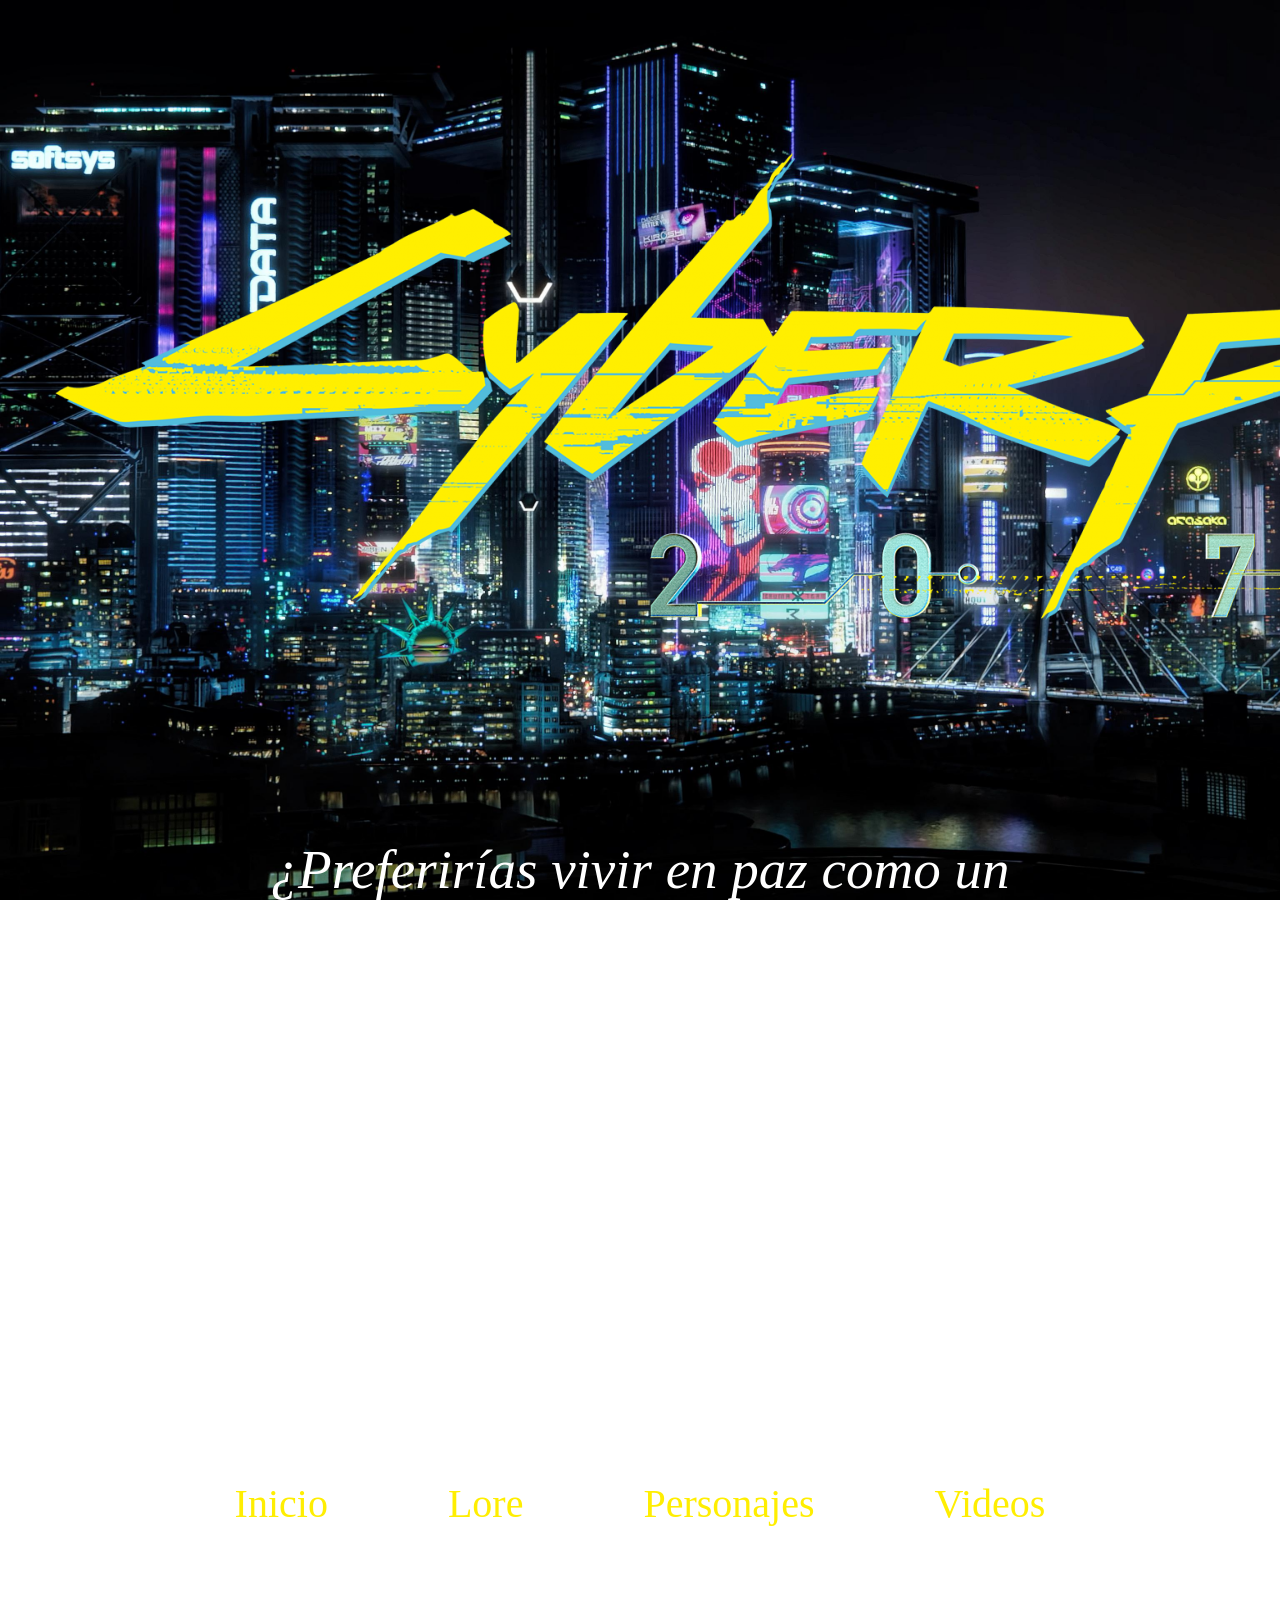
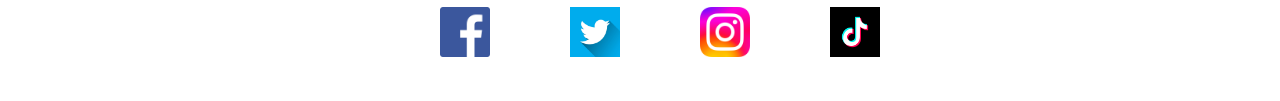
<file: index.html>
<!DOCTYPE html>
<html lang="en">
<head>
    <meta charset="UTF-8">
    <meta name="viewport" content="width=device-width, initial-scale=1.0">
    <link rel="stylesheet" href="estilos.css">
    <title>Cyberpunk 2077</title>
</head>
<body>
    <div clas>
        <header class="cabecera1">
            <div id="logoprincipal">
                <img src="pngegg.png">
            </div>
            <div class="fraseini">
                <p id="fraseinicial">¿Preferirías vivir en paz como un Don Nadie, morir maduro, viejo y con un ligero olor a orina? ¿O caer para siempre en un resplandor de gloria, oliendo a Channel y sin llegar a los treinta? 
                    Por que tienes que recordar que en Night City no exiten los finales felices.
                </p>
            </div>
            <nav id="menulista">
                <ul>
                    <li><a href="index.html">Inicio</a></li>
                    <li><a href="lore.html">Lore</a></li>
                    <li><a href="personajes.html">Personajes</a></li>
                    <li><a href="videos.html">Videos</a></li>
                </ul>
            </nav>
        </header>

        <footer>
            <div class="social-icons">
                <a href="www.Facebook.com"><img src="Facebook_logo_(square).png" alt="Facebook"></a>
                <a href="www.X.com"><img src="twitter-2672572_1280.webp" alt="Twitter"></a>
                <a href="www.instagram.com"><img src="Instagram_logo_2022.svg.webp" alt="Instagram"></a>
                <a href="www.tiktok.com"><img src="tiktok-6338429_960_720.webp" alt="TikTok"></a>
            </div>
        </footer>
    </div>

</body>
</html>
</file>
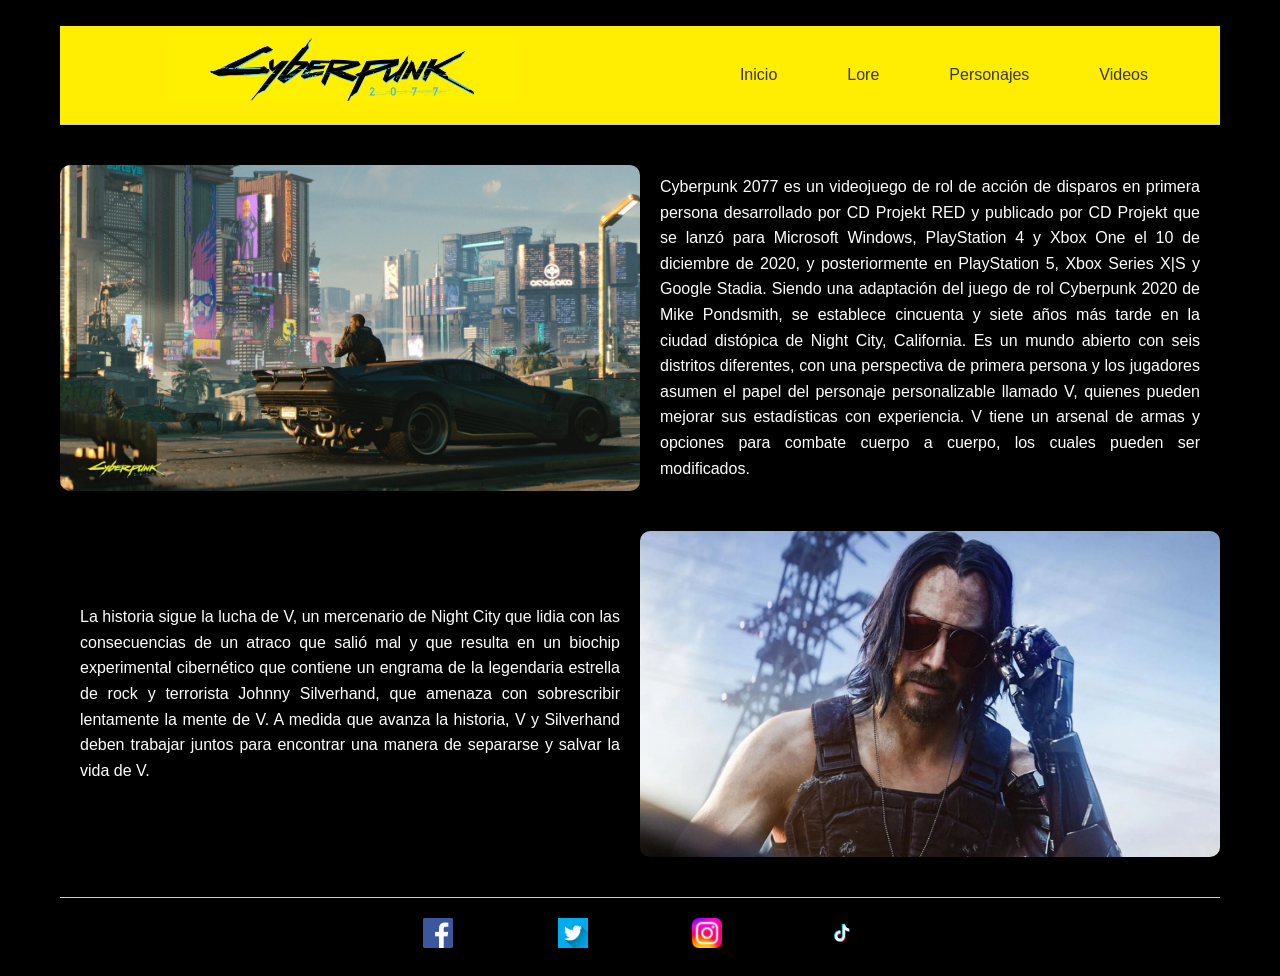
<file: lore.html>
<!DOCTYPE html>
<html lang="es">
<head>
    <meta charset="UTF-8">
    <meta name="viewport" content="width=device-width, initial-scale=1.0">
    <title>Lore</title>
    <link rel="stylesheet" href="iastylo.css">
    <link rel="icon" type="image/x-icon" href="img/favicon.ico"><br> 
    
</head>
<body>
    <div class="container">
        <header>
            <div class="logo">
                <a href="index.html"></a>
                <img src="logo.jpg" alt="Logo">
            </div>
            <nav class="main-menu">
                <ul>
                    <li><a href="index.html">Inicio</a></li>
                    <li><a href="lore.html">Lore</a></li>
                    <li><a href="personajes.html">Personajes</a></li>
                    <li><a href="videos.html">Videos</a></li>
                   
                </ul>
            </nav>
        </header>

        <main>
            <section class="content">
                <div class="content-item">
                    <img src="cyber.jpeg" alt="Imagen 1">
                    <p class="justificado">Cyberpunk 2077 es un videojuego de rol de acción de disparos en primera persona desarrollado por CD Projekt RED y publicado por CD Projekt que se lanzó para Microsoft Windows, PlayStation 4 y Xbox One el 10 de diciembre de 2020, y posteriormente en PlayStation 5, Xbox Series X|S y Google Stadia. Siendo una adaptación del juego de rol Cyberpunk 2020 de Mike Pondsmith, se establece cincuenta y siete años más tarde en la ciudad distópica de Night City, California. Es un mundo abierto con seis distritos diferentes, con una perspectiva de primera persona y los jugadores asumen el papel del personaje personalizable llamado V, quienes pueden mejorar sus estadísticas con experiencia. V tiene un arsenal de armas y opciones para combate cuerpo a cuerpo, los cuales pueden ser modificados.</p>
                </div>
                <div class="content-item">
                    <p class="justificado">La historia sigue la lucha de V, un mercenario de Night City que lidia con las consecuencias de un atraco que salió mal y que resulta en un biochip experimental cibernético que contiene un engrama de la legendaria estrella de rock y terrorista Johnny Silverhand, que amenaza con sobrescribir lentamente la mente de V. A medida que avanza la historia, V y Silverhand deben trabajar juntos para encontrar una manera de separarse y salvar la vida de V.</p>
                    <img src="silvehand.webp" alt="Imagen 2">
                </div>
            </section>
                
        </main>

        <footer>
            <div class="social-icons">
                <a href="www.Facebook.com"><img src="Facebook_logo_(square).png" alt="Facebook"></a>
                <a href="www.X.com"><img src="twitter-2672572_1280.webp" alt="Twitter"></a>
                <a href="www.instagram.com"><img src="Instagram_logo_2022.svg.webp" alt="Instagram"></a>
                <a href="www.tiktok.com"><img src="tiktok-6338429_960_720.webp" alt="TikTok"></a>
            </div>
        </footer>
    </div>
</body>
</html>
</file>
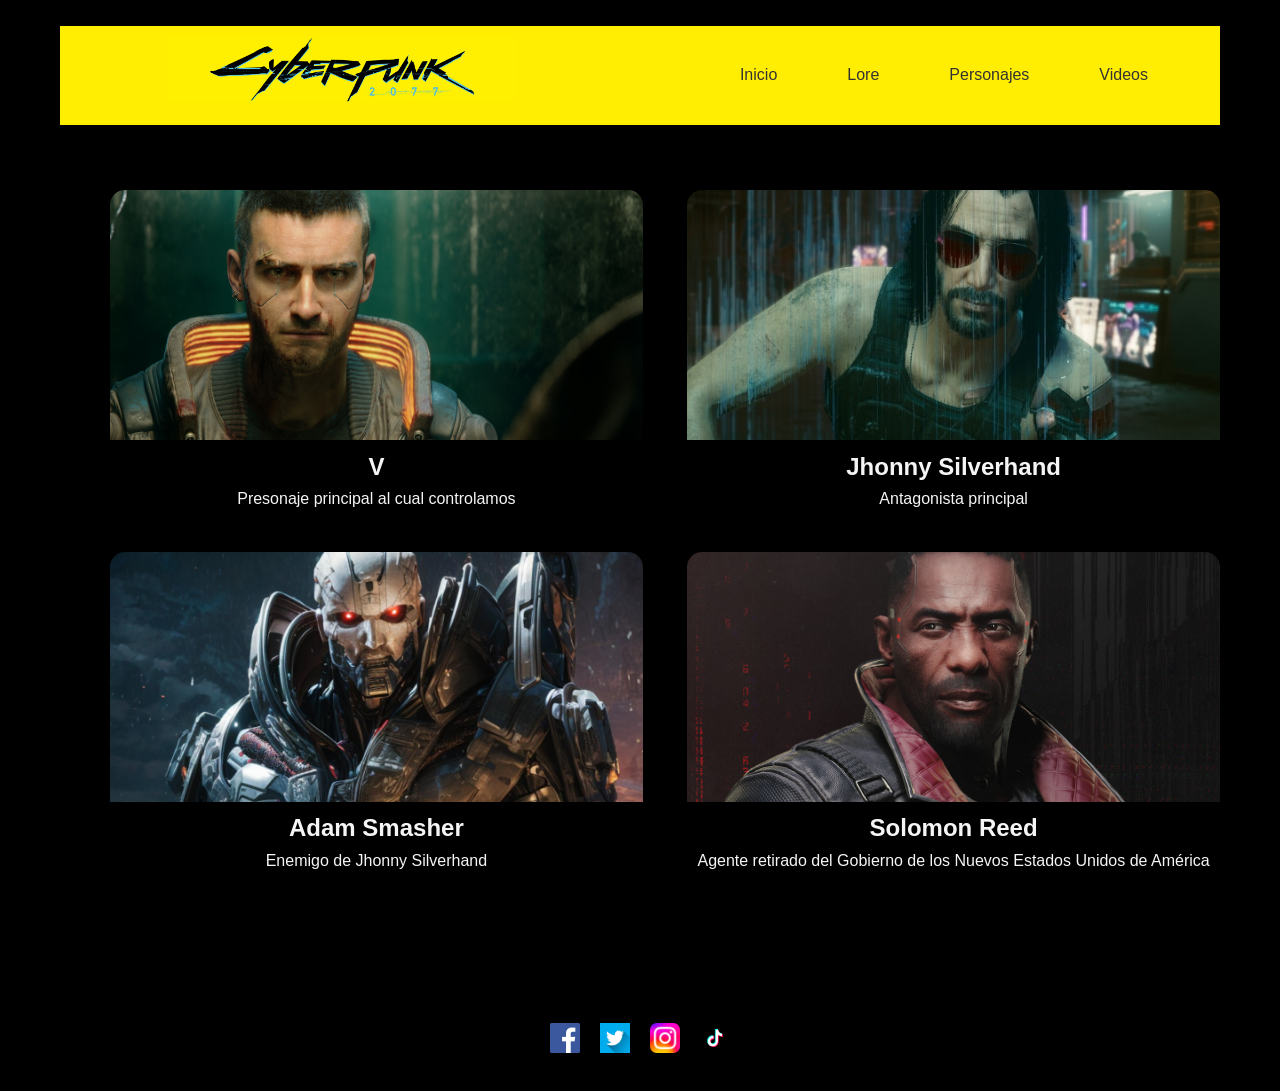
<file: personajes.html>
<!DOCTYPE html>
<html lang="es">
<head>
    <meta charset="UTF-8">
    <meta name="viewport" content="width=device-width, initial-scale=1.0">
    <title>Personajes</title>
    <link rel="stylesheet" href="persostilo.css">
    <link rel="icon" type="image/x-icon" href="img/favicon.ico">
</head>;

<body>
    <div class="container">
        <header>
            <div class="logo">
                <a href="index.html">
                    <img src="logo.jpg" alt="Logo">
                </a>
            </div>
            <nav class="main-menu">
                <ul>
                    <li><a href="index.html">Inicio</a></li>
                    <li><a href="lore.html">Lore</a></li>
                    <li><a href="personajes.html">Personajes</a></li>
                    <li><a href="videos.html">Videos</a></li>
                </ul>
            </nav>
        </header>;
        <div class="columnas">
            <main class="cuadrantes">
            <section class="menu-grid">
                <div class="menu-item">
                    <img src="v.jpg" id="imagen1">
                    <h3>V</h3>
                    <p>Presonaje principal al cual controlamos</p>
                </div>
                <div class="menu-item">
                    <img src="jhonny.webp" id="imagen2">
                    <h3>Jhonny Silverhand</h3>
                    <p>Antagonista principal</p>
                </div>
                <div class="menu-item">
                    <img src="smasher.jpeg" id="imagen3">
                    <h3>Adam Smasher</h3>
                    <p>Enemigo de Jhonny Silverhand</p>
                </div>
                <div class="menu-item">
                    <img src="reed.png" id="imagen4">
                    <h3>Solomon Reed</h3>
                    <p>Agente retirado del Gobierno de los Nuevos Estados Unidos de América</p>
                </div>
            </section>
            </main>
        </div>

        <footer>
            <div class="social-icons">
                <a href="www.Facebook.com"><img src="Facebook_logo_(square).png" alt="Facebook"></a>
                <a href="www.X.com"><img src="twitter-2672572_1280.webp" alt="Twitter"></a>
                <a href="www.instagram.com"><img src="Instagram_logo_2022.svg.webp" alt="Instagram"></a>
                <a href="www.tiktok.com"><img src="tiktok-6338429_960_720.webp" alt="TikTok"></a>
            </div>
        </footer>
    </div>
</body>
</html>
</file>
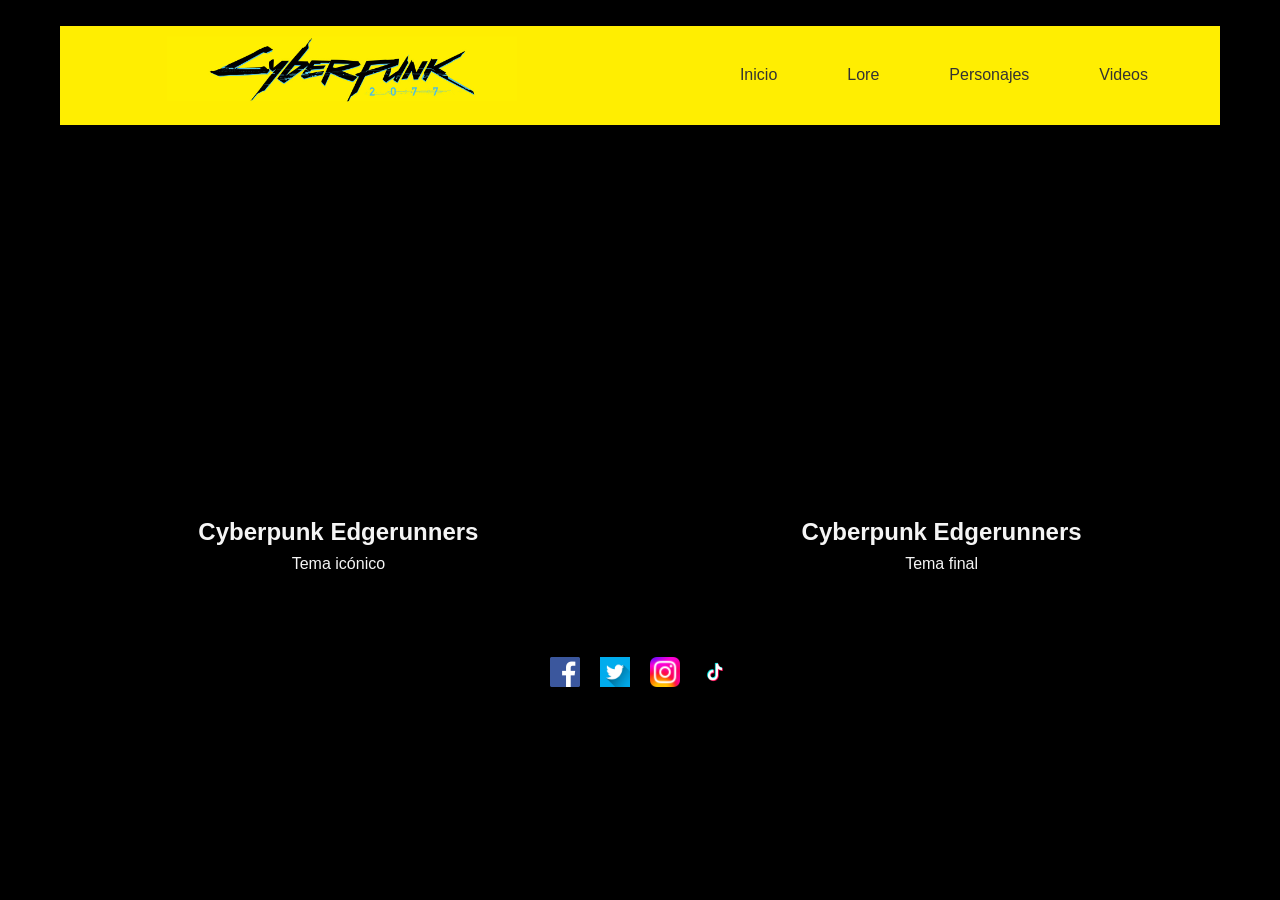
<file: videos.html>
<!DOCTYPE html>
<html lang="es">
<head>
    <meta charset="UTF-8">
    <meta name="viewport" content="width=device-width, initial-scale=1.0">
    <title>Videos</title>
    <link rel="stylesheet" href="videstilo.css">
    <link rel="icon" type="image/x-icon" href="img/favicon.ico">
</head>;

<body>
    <div class="container">
        <header>
            <div class="logo">
                <a href="index.html">
                    <img src="logo.jpg" alt="Logo">
                </a>
            </div>
            <nav class="main-menu">
                <ul>
                    <li><a href="index.html">Inicio</a></li>
                    <li><a href="menu.html">Lore</a></li>
                    <li><a href="personajes.html">Personajes</a></li>
                    <li><a href="videos.html">Videos</a></li>
                </ul>
            </nav>
        </header>;
        <div class="columnas">
            <main class="cuadrantes">
            <section class="menu-grid">
                <div class="menu-item">
                    <iframe width="560" height="315" src="https://www.youtube.com/embed/KvMY1uzSC1E?si=1p66dWTNluB9llMR" title="YouTube video player" frameborder="0" allow="accelerometer; autoplay; clipboard-write; encrypted-media; gyroscope; picture-in-picture; web-share" referrerpolicy="strict-origin-when-cross-origin" allowfullscreen></iframe>
                    <h3>Cyberpunk Edgerunners</h3>
                    <p>Tema icónico</p>
                </div>
                <div class="menu-item">
                    <iframe width="560" height="315" src="https://www.youtube.com/embed/BnnbP7pCIvQ?si=xRCBJz3vNzM6LblI" title="YouTube video player" frameborder="0" allow="accelerometer; autoplay; clipboard-write; encrypted-media; gyroscope; picture-in-picture; web-share" referrerpolicy="strict-origin-when-cross-origin" allowfullscreen></iframe>
                    <h3>Cyberpunk Edgerunners</h3>
                    <p>Tema final</p>
                </div>
                
                
            </section>
            </main>
        </div>

        <footer>
            <div class="social-icons">
                <a href="www.Facebook.com"><img src="Facebook_logo_(square).png" alt="Facebook"></a>
                <a href="www.X.com"><img src="twitter-2672572_1280.webp" alt="Twitter"></a>
                <a href="www.instagram.com"><img src="Instagram_logo_2022.svg.webp" alt="Instagram"></a>
                <a href="www.tiktok.com"><img src="tiktok-6338429_960_720.webp" alt="TikTok"></a>
            </div>
        </footer>
    </div>
</body>
</html>
</file>
<file: estilos.css>
body {
    background-image: url(mdvmefeejg331.jpg);
    background-attachment: fixed;
    background-size: cover; 
    background-position: center; 
    background-repeat: no-repeat; /* Evita que la imagen se repita */
    margin: 0;
    padding: 0;
    min-height: 100vh;    
}

.cabecera1 {
    text-align: center;
    max-width: 100%;
}
#logoprincipal{
    margin-bottom: 10px;
    margin-bottom: 0;
    background-attachment: fixed;
}

#fraseinicial {
    color: rgb(255, 255, 255);
    font-size: 55px;
    font-style: italic;
    padding-left: 20%;
    padding-right: 20%;
    margin-top: 0;
}

.social-icons img {
    width: 30px;
    margin: 0 50px;
}

#menulista {
    display: flex;
    justify-content: center; /* Centra el menú dentro de su contenedor */
    color: #ffee01;
    padding: 20px;
    font-weight: 500;
    font-size: 40px;
}

#menulista ul {
    display: flex; /* Coloca los elementos de la lista en una fila */
    justify-content: space-between; /* Espacia los elementos uniformemente */
    padding: 0; /* Elimina el padding predeterminado del <ul> */
    margin: 0; /* Elimina el margen predeterminado del <ul> */
}

#menulista ul li {
    list-style-type: none; /* Quita las viñetas */
    margin: 0 60px; /* Espaciado entre los elementos del menú */
}

#menulista ul li a {
    text-decoration: none; /* Quita el subrayado */
    color: #ffee01
}

#menulista ul li a:hover {
    color: rgb(255, 255, 255); 
}
.social-icons {
    border-top: 1px 20px solid #ccc;
    padding: 20px 0;
    margin-top: 40px;
    display: flex;
    justify-content: center;
    align-items: center;
    gap: 20px; /* Espaciado entre iconos y texto */
    margin-bottom: 20px;
}
.social-icons img {
    width: 50px;
    margin-right: 10px; /* Espacio entre icono y nombre de red social */
}
</file>
<file: iastylo.css>
* {
    margin: 0;
    padding: 0;
    box-sizing: border-box;
}

body {
    font-family: 'Roboto', sans-serif;
    line-height: 1.6;
    background-color: black;
}

.container {
    max-width: 1200px;
    margin: 0 auto;
    padding: 0 20px;
}

header {
    display: flex;
    justify-content: space-between;
    align-items: center;
    padding: 2px ;
    border-bottom: 1px solid #ccc;
    background-color: #ffee01 ;
    height: 99px;
}

.logo img {
    clip-path: inset(165px 25px 170px 25px );
    max-width: 400px;
    transition: transform 0.3s ease;
    margin-left: 80px;
}

.main-menu ul {
    display: flex;
    list-style: none;
}

.main-menu ul li {
    margin-right: 70px;
    text-decoration: none;
    color: #333;
    font-weight: 500;
    transition: color 0.3s ease;
}

.main-menu ul li a {
    text-decoration: none;
    color: #333;
    font-weight: 500;
    transition: color 0.3s ease;
}
.content {
    margin: 40px 0;
}

.content-item {
    display: flex;
    align-items: center;
    margin-bottom: 40px;
    color: white
}

.content-item img {
    max-width: 50%;
    border-radius: 10px;
}

.content-item p {
    padding: 0 20px;
}

.justificado{
    text-align: justify;
}

.secondary-menu {
    display: flex;
    justify-content: space-between;
    color: black;
    background-color: #ffee01;
    padding: 20px;
    text-decoration: none;
    color: #000000;
    font-weight: 500;
}
a{
    text-decoration: none;
    color: black;
    font-weight: 500;
}

.menu-item {
    text-align: center;
    font-weight: 700;
    padding-left: 50px;
    padding-right: 50px;
    list-style: none;
    text-decoration: none;
    color: #000000;
}

.menu-item img {
    max-width: 100px;
    border-radius: 50%;
}

.menu-grid {
    display: flex;
    flex-wrap: wrap;
    justify-content: space-between;
    margin: 40px 0;
}

.menu-grid .menu-item {
    width: 48%;
    margin-bottom: 40px;
}

.menu-grid .menu-item img {
    width: 100%;
    border-radius: 10px;
}

footer {
    border-top: 1px solid #ccc;
    padding: 20px 0;
    text-align: center;
   
    
}

footer a{
    color: white;
}

.social-icons img {
    width: 30px;
    margin: 0 50px;
}
</file>
<file: persostilo.css>
* {
    margin: 0;
    padding: 0;
    box-sizing: border-box;
}

body {
    font-family: 'Roboto', sans-serif;
    line-height: 1.6;
    background-color: #000000;
}

.container {
    max-width: 1200px;
    margin: 0 auto;
    padding: 0px 20px;
}
header {
    display: flex;
    justify-content: space-between;
    align-items: center;
    padding: 2px ;
    background-color: white;
    box-shadow: 0 2px 5px rgba(0,0,0,0.1);
    background-color: #ffee01;
    height: 99px;
}

.logo img {
    margin-left: 80px;
    max-width: 400px;
    transition: transform 0.3s ease;
    clip-path: inset(165px 25px 170px 25px );
}

.logo img:hover {
    transform: scale(1.05);
}

.main-menu ul {
    display: flex;
    list-style: none;
}

.main-menu ul li {
    /*margin -left: 100px;*/
    margin-right: 70px;
}

.main-menu ul li a {
    text-decoration: none;
    color: #333;
    font-weight: 500;
    transition: color 0.3s ease;
}

.main-menu ul li a:hover {
    color: #33abc0;
}

/* Estilos específicos para la página de menú */

.columnas{
    display: flex;
}


a{
    text-decoration: none;
    color: black;
    font-weight: 500;
}

.personajes{
    justify-content: left;
    background-color: #ffee01;
    max-width: 200px;

}

.cuadrantes{
    justify-content: right;
    margin-left: 50px;
}
.menu-grid {
    display: flex;
    flex-wrap: wrap;
    justify-content: space-between;
    margin: 40px 0;
    
}

.menu-item {
    width: 48%;
    margin-bottom: 40px;
    background-color: black;
    border-radius: 15px;
    overflow: hidden;
    box-shadow: 0 4px 6px rgba(0,0,0,0.1);
    transition: transform 0.3s ease;
}

.menu-item:hover {
    transform: translateY(-5px);
}

.menu-item img {
    width: 100%;
    height: 250px;
    object-fit: cover;
}

.menu-item-content {
    padding: 20px;
}

.menu-item h3 {
    font-size: 24px;
    color: whitesmoke;
    text-align: center;
}

.menu-item p {
    color: whitesmoke;
    text-align: center;
}


footer {
    color: white;
    padding: 30px 0;
    margin-top: 40px;
}

.social-icons {
    display: flex;
    justify-content: center;
    gap: 20px;
}

.social-icons a {
    display: inline-block;
    transition: transform 0.3s ease;
}

.social-icons img {
    width: 30px;
}

.social-icons a:hover {
    transform: translateY(-5px);
}
</file>
<file: videstilo.css>
* {
    margin: 0;
    padding: 0;
    box-sizing: border-box;
}

body {
    font-family: 'Roboto', sans-serif;
    line-height: 1.6;
    background-color: #000000;
}

.container {
    max-width: 1200px;
    margin: 0 auto;
    padding: 0px 20px;
}
header {
    display: flex;
    justify-content: space-between;
    align-items: center;
    padding: 2px ;
    background-color: white;
    box-shadow: 0 2px 5px rgba(0,0,0,0.1);
    background-color: #ffee01;
    height: 99px;
}

.logo img {
    margin-left: 80px;
    max-width: 400px;
    transition: transform 0.3s ease;
    clip-path: inset(165px 25px 170px 25px );
}

.logo img:hover {
    transform: scale(1.05);
}

.main-menu ul {
    display: flex;
    list-style: none;
}

.main-menu ul li {
    /*margin -left: 100px;*/
    margin-right: 70px;
}

.main-menu ul li a {
    text-decoration: none;
    color: #333;
    font-weight: 500;
    transition: color 0.3s ease;
}

.main-menu ul li a:hover {
    color: #33abc0;
}

/* Estilos específicos para la página de menú */

a{
    text-decoration: none;
    color: black;
    font-weight: 500;
}
.menu-grid {
    display: flex;
    flex-wrap: wrap;
    justify-content: space-between;
    margin: 40px 0;
    
}

.menu-item {
    width: 48%;
    margin-bottom: 40px;
    background-color: black;
    border-radius: 15px;
    overflow: hidden;
    box-shadow: 0 4px 6px rgba(0,0,0,0.1);
    transition: transform 0.3s ease;
}

.menu-item:hover {
    transform: translateY(-5px);
}

.menu-item img {
    width: 100%;
    height: 250px;
    object-fit: cover;
}

.menu-item-content {
    padding: 20px;
}

.menu-item h3 {
    font-size: 24px;
    color: whitesmoke;
    text-align: center;
}

.menu-item p {
    color: whitesmoke;
    text-align: center;
}


footer {
    color: white;
    padding: 0px 0;
    margin-top: 40px;
}

.social-icons {
    display: flex;
    justify-content: center;
    gap: 20px;
}

.social-icons a {
    display: inline-block;
    transition: transform 0.3s ease;
}

.social-icons img {
    width: 30px;
}

.social-icons a:hover {
    transform: translateY(-5px);
}
</file>
